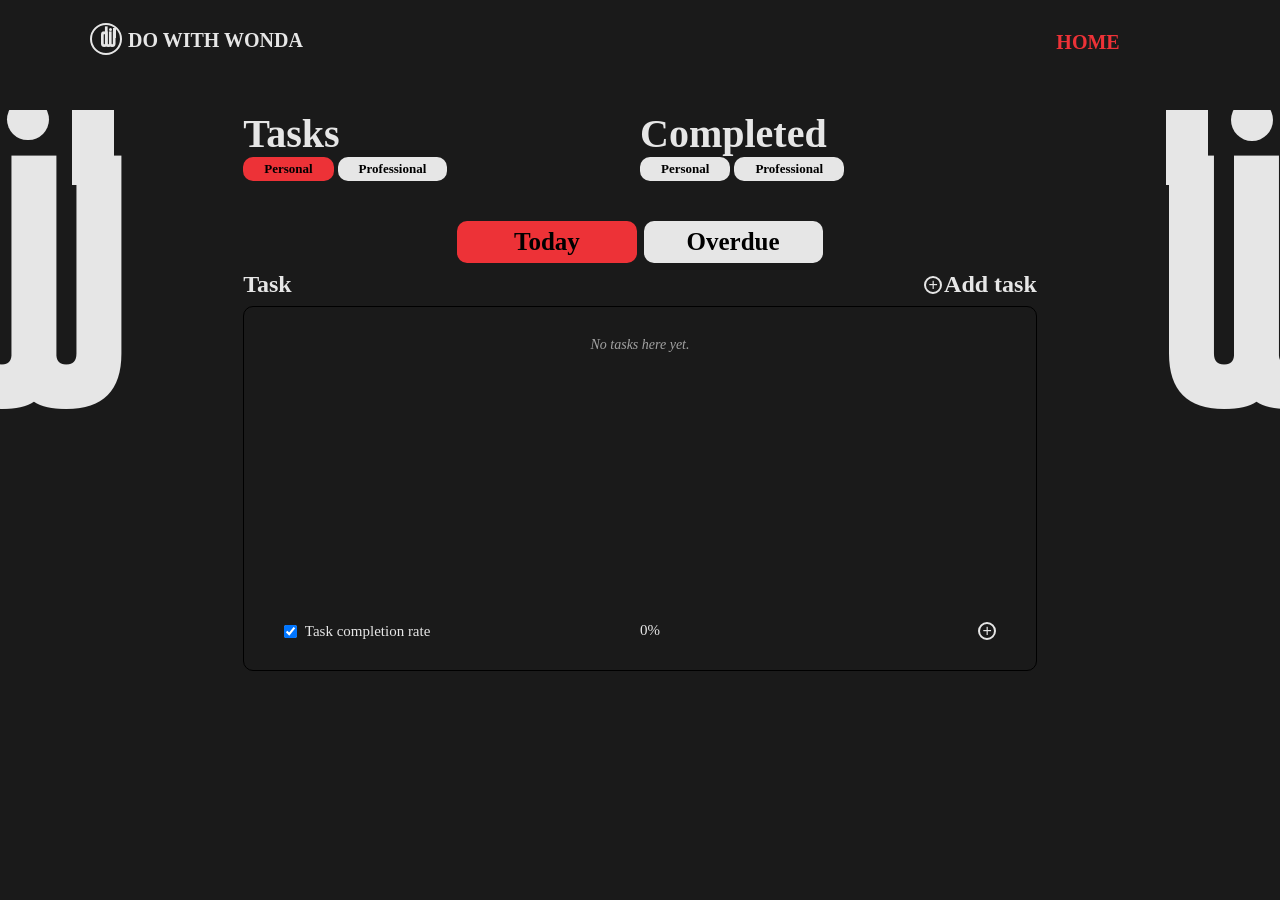
<file: task.html>
<!DOCTYPE html>
<html lang="en">
<head>
    <meta charset="UTF-8">
    <meta name="viewport" content="width=device-width, initial-scale=1.0">
    <link href="https://unpkg.com/boxicons@2.1.4/css/boxicons.min.css" rel="stylesheet">
    <link rel="stylesheet" href="task.css">
    <title>DO WITH WONDA TASK PAGE</title>
</head>
<body>

    <div class="container">
        <!-- HOMEPAGE SECTION OF THE LANDING PAGE -->
        <div class="home" id="home">      

            <div class="nav">
                <div class="logoContent">
                    <div class="logoImg">
                        <h3 class="d">d</h3>
                        <h3 class="w">w</h3>
                        <p class="b"></p>
                        <p class="c"></p>
                        <p class="r"></p>
                        <h4 class="brandName">DO WITH WONDA</h4>
                    </div>
                </div>
                <div class="links">
                    <ul><li><a href="./index.html" class="active">HOME</a></li></ul>
                </div>
            </div>
            
            <div class="headText">
                <div class="headCategory">
                    <h1 class="headings">Tasks</h1>
                    <div class="headNav">
                        <button type="button" class="headNavBtn active">Personal</button>
                        <button type="button" class="headNavBtn">Professional</button>
                    </div>
                </div>
                <div class="headCategory">
                    <h1 class="headings">Completed</h1>
                    <div class="headNav">
                        <button type="button" class="headNavBtn">Personal</button>
                        <button type="button" class="headNavBtn">Professional</button>
                    </div>
                </div>
            </div>

            <div class="taskCategory">
                <button type="button" class="taskCatBtn active">Today</button>
                <button type="button" class="taskCatBtn">Overdue</button>
            </div>
            
            <div class="taskHeaderWrap">
                <!-- The background logo -->
                <div class="stickyContainer"> 

                    <div class="parent">
                        <div class="child">
                            <h3 class="dbg">d</h3>
                            <h3 class="wbg">w</h3>
                            <div class="bbg"></div>
                            <div class="cbg"></div>
                        </div>
                    </div>
                    <div class="parent2">
                        <div class="child">
                            <h3 class="dbg">d</h3>
                            <h3 class="wbg">w</h3>
                            <div class="bbg"></div>
                            <div class="cbg"></div>
                        </div>
                    </div>
                </div>

                <div class="taskTitle">
                    <h2>Task</h2>
                    <div class="addSymbolText">
                        <button type="button" class="addTask" id="addTask">+</button>
                        <h2>Add task</h2>
                    </div>
                </div>
            </div>

            <!-- Tasklist form -->
            <form onsubmit="return false" class="taskFrame">

                <div class="todoWrapper" id="taskList"></div>

                <div class="taskPercent">
                    <div class="percentText">
                        <input type="checkbox" checked>   
                        <p>Task completion rate</p>
                    </div>
                    <div class="percentRate">   
                        <p id="percentValue">0%</p>
                        <button type="button" class="addTask" id="openForm">+</button>
                    </div>
                </div>
            </form>

            <!-- Task creation form -->
            <div class="modalBackdrop" id="modalBackdrop"></div>
            <form class="createTask" id="createTask" name="createTask">

                <h2 class="taskDetails">Tasks Details</h2>

                <div class="taskTitleForm">
                    <label>Title</label>
                    <input type="text" id="myTitle" name="title" placeholder="Add a task title" required>
                </div>
                
                <div class="formContent">
                    <div class="deadline">
                        <label>Deadline</label>
                        <input type="date" id="deadline" name="deadline">
                    </div>

                    <div class="category">
                        <label>Category</label>
                        <select id="category" name="category" required>
                            <option value="">Select category</option>
                            <option value="personal">Personal</option>
                            <option value="professional">Professional</option>
                        </select>
                    </div>
                </div>

                <div class="comment">
                    <label for="comment">Comments</label>
                    <textarea id="myComment" name="comment" rows="4" placeholder="Add any comment to your task" required></textarea>
                </div>

                <div class="taskDecisionBtn">
                    <button type="button" class="updateTask" id="closeTask">Close</button>
                    <button type="button" class="updateTask active" id="saveTask">Save task</button>
                </div>
            </form>

        </div>
    </div>
    
    <script src="task.js"></script>
</body>
</html>
</file>
<file: task.css>
*{
    margin: 0;
    padding: 0;
    box-sizing: border-box;
}

html{
    scroll-behavior: smooth;
}

@font-face{
    font-family: 'Gobold Uplow';
    src: url('font/Gobold-Uplow.otf') format('opentype');
}

body{
    background: #1a1a1a;
}

.container{
    width: 100%;
    min-height: 100vh;
}

.home{
    width: 100%;
    background: #1a1a1a;
    overflow: hidden;
    display: flex;
    flex-direction: column;
    align-items: center;
}


.nav{
    width: 100%;
    display: flex;
    align-items: center;
    justify-content: space-around;
    height: 80px;
    font-size: 27px;
}

.logoContent{
    width: 80%;
    height: 80px;
    display: flex;
    align-items: center;
    box-sizing: border-box;
    padding: 0 100px;
}

.logoImg{
    --logo-font-size: 15px;
    --logo-color: #e6e6e6;
    --circle-size: 32px;

    display: flex;
    align-items: center;
    justify-content: center;
}

.d, .w{
    font-family: 'Gobold Uplow', sans-serif;
    font-size: var(--logo-font-size);
    color: var(--logo-color);
}

.w{
    margin-left: -3.7px;
}
.b{
    width: 2.6px;
    height: 10px;
    background: var(--logo-color);
    margin:0px -3.15px;
    margin-top: -14px;
}

.c{
    width: 2.6px;
    height: 2.6px;
    background: var(--logo-color);
    border-radius: 100%;
    margin: 0px -3.3px;
    margin-top: -21px;
}
.r{
    width: var(--circle-size);
    height: var(--circle-size);
    border: 2px solid var(--logo-color);
    border-radius: 100%;
    margin: 0px -18.3px;
    margin-top: -2.5px;
}

.brandName{
    font-family: montserrat;
    font-size: 20px;
    margin: 0 24px;
    height: 6px 38px;
    color: #e6e6e6;
}

.links{
    display: flex;
    width: 20%;
}

.nav .links ul{
    width: 50%;
    display: flex;
    justify-content: space-evenly;
    align-items: center;
    list-style: none;
}

.links ul li a{
    font-family: montserrat;
    font-size: 20px;
    text-decoration: none;
    font-weight: 600;
    color: #e6e6e6;
}

.links ul li a:hover{
    color: #e6e6e6;
    transition: 0.5s ease-out;
}

.links ul li .active{
    color: #ed3237;
}

.headText{
    width: 62%;
    display: flex;
    font-family: montserrat;
    align-items: center;
    justify-content: space-between;
    margin-top: 30px;
}

.headCategory{
    width: 50%;
    align-items: center;
    justify-content: center;
    justify-items: center;
}

.headCategory h1{
    font-size: 40px;
    color: #e6e6e6;

}


.headNav .headNavBtn{
    background: #e6e6e6;
    font-family: montserrat;
    font-size: 13px;
    font-weight: 600;
    padding: 4px 21px;
    border: none;
    border-radius: 10px;
    cursor: pointer;
    transition: all ease-in-out 0.2s;
}
.headNav .headNavBtn.active{
    background: #ed3237;
}

.headNav .headNavBtn:hover{
    background: #1a1a1a;
    box-shadow: 0 0 7px 0 #ed3237;
    color: #e6e6e6;
}

/* Wrapping context so the decorative background logos can be an absolutely
   positioned layer behind taskTitle, instead of relying on negative
   margins/transforms hand-tuned for one exact document height. The wrap
   itself only takes up as much height as the Task/Add task row needs -
   the logo layer is decoupled from that and centers on top of it. */
.taskHeaderWrap{
    position: relative;
    width: 100%;
    display: flex;
    align-items: center;
    justify-content: center;
    margin-top: 8px;
    margin-bottom: 8px;
    overflow: visible;
}

.stickyContainer{
    --logoUnit: 250px;

    position: absolute;
    top: 50%;
    left: 0;
    right: 0;
    height: calc(var(--logoUnit) * 1.4);
    transform: translateY(-50%);
    display: flex;
    align-items: center;
    justify-content: space-between;
    overflow: hidden;
    z-index: 0;
    pointer-events: none;
}

.parent, .parent2{
    position: relative;
    width: calc(var(--logoUnit) * 1.4);
    height: calc(var(--logoUnit) * 1.4);
}

.parent{
    margin-left: calc(var(--logoUnit) * -0.86);
}

.parent2{
    transform: scaleX(-1);
    margin: calc(var(--logoUnit) * -0.86);
}

.child{
    --logo-color: #e6e6e6;

    position: absolute;
    inset: 0;
    font-size: var(--logoUnit);

    display: flex;
    align-items: center;
    justify-content: center;
}

.dbg, .wbg{
    font-family: 'Gobold Uplow', sans-serif;
    font-size: 1em;
    color: var(--logo-color);
}

.wbg{
    margin-left: -0.247em;
}
.bbg{
    width: 0.168em;
    height: 0.4em;
    background: var(--logo-color);
    margin-left: -0.208em;
    margin-top: -1.2em;
}

.cbg{
    width: 0.1676em;
    height: 0.1676em;
    background: var(--logo-color);
    border-radius: 100%;
    margin-left: -0.43em;
    margin-top: -1.32em;
    position: relative;
    animation: moveCircle 3s ease-in-out infinite;
}

@keyframes moveCircle{
    0%, 100%{
        transform: translateY(0); /* point a */
    }
    50%{
        transform: translateY(-40px);
    }
    100%{
        transform: translateY(0); /* point a */
    }
}

.taskCategory{
    width: 100%;
    display: flex;
    align-items: center;
    justify-content: center;
    margin-top: 40px;
    gap: 7px;
    z-index: 1;
}

.taskCatBtn{
    width: 14%;
    background: #e6e6e6;
    padding: 7px 0;
    border: none;
    border-radius: 10px;
    font-size: 25px;
    font-family: montserrat;
    font-weight: 600;
    cursor: pointer;
    transition: all ease-in-out 0.2s;
}

.taskCategory .taskCatBtn.active{
    background: #ed3237;
}

.taskCatBtn:hover, .taskCatBtn.active:hover{
    background: #1a1a1a;
    color: #e6e6e6;
    box-shadow: 0 0 7px 0 #ed3237;
}

.taskTitle{
    position: relative;
    z-index: 1;
    display: flex;
    width: 62%;
    font-family: montserrat;
    align-items: center;
    justify-items: center;
    justify-content: space-between;
}

.taskTitle h2{
    color: #e6e6e6;
    font-weight: 600;
}

.addSymbolText{
    display: flex;
    align-items: center;
    gap: 2px;
}


.addTask{
    width: 18px;
    height: 18px;
    display: flex;
    align-items: center;
    justify-content: center;
    border: 2px solid #e6e6e6;
    border-radius: 100%;
    background: transparent;
    font-size: 16px;
    color: #e6e6e6;
    cursor: pointer;
}


/* TASK FRAME FORM */
.taskFrame{ 
    width: 62%;
    height: 100%;
    display: flex;
    flex-direction: column;
    align-items: center;
    height: 365px;
    border: 1.5px solid black;
    border-radius: 10px;
    z-index: 1;
    margin-bottom: 40px;
    padding-top: 10px;
}

.todoWrapper{
    width: 90%;
    display: flex;
    flex-direction: column;
    flex: 1;
    overflow-y: auto;
    align-items: center;
    height: auto;
    gap: 10px;

}

.todoContainer{
    width: 100%;
    display: flex;
    align-items: center;
    min-height: 35px;
    height: auto;
    padding: 4px 0;
    justify-content: center;
    font-family: montserrat;
}

.todo{
    display: flex;
    width: 70%;
    justify-content: flex-start;
}

.todoDetailsWrapper{
    width: 70%;
    display: flex;
    flex-direction: row;
    gap: 7px;
}

.todo input{
    height: 15px;
    width: 15px;
    cursor: pointer;
    margin-top: 3px;
}

.todoDetailsWrapper .inputText{
    display: flex;
    flex-direction: column;
}

.todo p{
    color: #e6e6e6;
    font-size: 15px;
    font-weight: 400;
}

.description{
    color: rgb(162, 162, 162);
    font-size: 13px;
    font-style: italic;
}

.emptyState{
    color: rgb(162, 162, 162);
    font-size: 14px;
    font-style: italic;
    text-align: center;
    margin-top: 20px;
    width: 100%;
}

.btnContainer{
    width: 30%;
    display: flex;
    justify-content: flex-end;
    gap: 10px;
}

.btnContainer .modify{
    width: 37px;
    height: 20px;
    border-radius: 15%;
    border: none;
    font-weight: 600;
    cursor: pointer;
    background: black;
    color: #e6e6e6;
    transition: ease-in 0.1s;
}

.btnContainer .modify:hover{
    box-shadow: 0 0 7px 0 #ed3237;
}

.btnContainer .modify:active{
    background: #ed3237;
    color: #e6e6e6;
    transition: ease-out 0.1s;
}

.taskPercent{
    width: 90%;
    display: flex;
    font-family: montserrat;
    font-size: 15px;
    font-weight: 500;
    color: #e6e6e6;
    align-items: center;
    justify-content: space-between;
    padding: 30px 0;
    margin-top: auto;
}

.percentText{
    display: flex;
    width: 50%;
    gap: 8px;
    align-items: center;
}

.taskPercent input{
    height: 15px;
    cursor: pointer;   
}

.percentRate{
    width: 50%;
    display: flex;
    justify-content: space-between;
}

/* Backdrop behind the create-task modal */
.modalBackdrop{
    position: fixed;
    inset: 0;
    background: rgba(0, 0, 0, 0.6);
    opacity: 0;
    visibility: hidden;
    transition: opacity 0.3s ease, visibility 0.3s ease;
    z-index: 19;
}

.modalBackdrop.show{
    opacity: 1;
    visibility: visible;
}

/* FORM CONTAINER */
.createTask {
    position: fixed;
    top: 50%;
    left: 50%;
    width: min(480px, 90vw);
    max-height: 85vh;
    overflow-y: auto;
    background: #1a1a1a;
    padding: 24px;
    border-radius: 14px;
    box-shadow: 0 0 7px 0 #ed3237;
    display: flex;
    flex-direction: column;
    align-items: center;
    justify-content: center;
    gap: 18px;
    z-index: 20;
    font-family: montserrat;
    box-sizing: border-box;

    /* animation setup */
    opacity: 0;
    visibility: hidden;
    transform: translate(-50%, -50%) translateY(20px);

    transition: opacity 0.3s ease,
                transform 0.3s ease,
                visibility 0.3s ease;
}

.createTask.show {
    opacity: 1;
    visibility: visible;
    transform: translate(-50%, -50%);
}

.createTask h2{
    color: #e6e6e6;
    width: 90%;
}

.taskTitleForm{
    width: 90%;
    display: flex;
    flex-direction: column;
    gap: 3px;
}

.taskTitleForm label{
    color: #e6e6e6;
    font-size: 13px;
}

.taskTitleForm input{
    height: 40px;
    border-radius: 5px;
    padding-left: 10px;
    font-family: montserrat;
    background: #1a1a1a;
    color: #e6e6e6;
    border: none;
    box-shadow: 0 0 7px #ed3237;
    cursor: pointer;
    font-size: 13px;
}
.taskTitleForm input::placeholder{
    color: #e6e6e6;
}

.formContent{
    width: 90%;
    display: flex;
    flex-direction: row;
    justify-content: space-between;
}

.deadline, .category{
    width: 49.5%;
    display: flex;
    flex-direction: column;
    gap: 5px;
}
.category{
    display: flex;
    align-items: flex-start;
}

.deadline label, .category label{
    color: #e6e6e6;
    font-size: 13px;
}

.deadline label, .category label{
    font-size: 13px;
}

.category select{
    width: 100%;
}

.deadline input, .category select{
    height: 40px;
    border-radius: 5px;
    padding-left: 10px;
    font-family: montserrat;
    background: #1a1a1a;
    color: #e6e6e6;
    cursor: pointer;
    font-size: 13px;
}

.comment{
    width: 90%;
    display: flex;
    flex-direction: column;
    gap: 5px;
    font-family: montserrat;
}

.comment label{
    color: #e6e6e6;
    font-size: 13px; 
}

.comment textarea{
    resize: none;
    height: 85px;
    border-radius: 5px;
    font-family: montserrat;
    padding: 10px;
    color: #e6e6e6;
    background: #1a1a1a;
    font-size: 13px;
    
}

.comment textarea::placeholder{
    color:#e6e6e6;
}

.taskDecisionBtn{
    width: 90%;
    display: flex;
    justify-content: flex-end;
    gap: 5px;
}

.updateTask{
    min-width: 90px;
    padding: 6px 16px;
    background: #1a1a1a;
    color: #e6e6e6;
    border: none;
    border-radius: 5px;
    box-shadow: 0 0 3px #ed3237;
    font-family: montserrat;
    font-size: 12px;
    font-weight: 400;
    transition: all ease-in-out 0.2s;
    cursor: pointer;
}
.updateTask.active{
    background: #ed3237;
}
.updateTask:hover{
    background: #1a1a1a;
    box-shadow: 0 0 7px 5px #ed3237;
    color: #e6e6e6;
}
.updateTask:active{
    background: #e6e6e6;
    box-shadow: 0 0 7px 5px #ed3237;
    color: #e6e6e6;
}

/* ==========================================================
   RESPONSIVE STYLES
   ========================================================== */

/* ---------- Tablets / small laptops ---------- */
@media (max-width: 1024px){

    /* scale the decorative dw logos down for tablet */
    .stickyContainer{
        --logoUnit: 160px;
    }

    .logoContent{
        width: auto;
        padding: 0 20px;
    }

    .links{
        width: auto;
        padding-right: 20px;
    }

    .nav .links ul{
        width: auto;
    }

    .headText, .taskTitle, .taskFrame{
        width: 80%;
    }

    .headCategory h1{
        font-size: 32px;
    }
}

/* ---------- Tablets portrait / large phones ---------- */
@media (max-width: 768px){

    .nav{
        flex-wrap: wrap;
        height: auto;
        padding: 15px 0;
        font-size: 20px;
    }

    .logoContent{
        justify-content: center;
    }

    .brandName{
        font-size: 16px;
    }

    /* decorative dw logos add clutter at this size, hide them */
    .stickyContainer{
        display: none;
    }

    .taskHeaderWrap{
        margin-top: 8px;
        margin-bottom: 8px;
    }

    .headText{
        width: 90%;
        flex-direction: column;
        gap: 20px;
        align-items: stretch;
    }

    .headCategory{
        width: 100%;
        display: flex;
        flex-direction: column;
        align-items: center;
        gap: 8px;
    }

    .headCategory h1{
        font-size: 26px;
    }

    .taskCategory{
        margin-top: 24px;
    }

    .taskCatBtn{
        width: 30%;
        font-size: 16px;
        padding: 8px 0;
    }

    .taskTitle{
        width: 90%;
    }

    .taskTitle h2{
        font-size: 18px;
    }

    .taskFrame{
        width: 90%;
        height: 320px;
    }

    .todo{
        width: 100%;
    }

    .todoDetailsWrapper{
        width: 100%;
    }

    .btnContainer{
        width: auto;
        margin-left: 10px;
    }

    /* create-task modal */
    .createTask{
        width: min(420px, 92vw);
        max-height: 88vh;
        padding: 18px;
        gap: 14px;
    }

    .formContent{
        flex-direction: column;
        gap: 14px;
    }

    .deadline, .category{
        width: 100%;
    }
}

/* ---------- Small phones ---------- */
@media (max-width: 480px){

    .headCategory h1{
        font-size: 22px;
    }

    .headNav .headNavBtn{
        font-size: 12px;
        padding: 4px 14px;
    }

    .taskCatBtn{
        width: 40%;
        font-size: 14px;
    }

    .taskFrame{
        height: 280px;
    }

    .taskPercent{
        flex-wrap: wrap;
        gap: 10px;
    }

    .percentText, .percentRate{
        width: 100%;
    }

    .createTask{
        width: 94vw;
        padding: 16px;
    }

    .taskDecisionBtn{
        justify-content: center;
        width: 100%;
    }

    .updateTask{
        flex: 1;
    }
}
</file>
